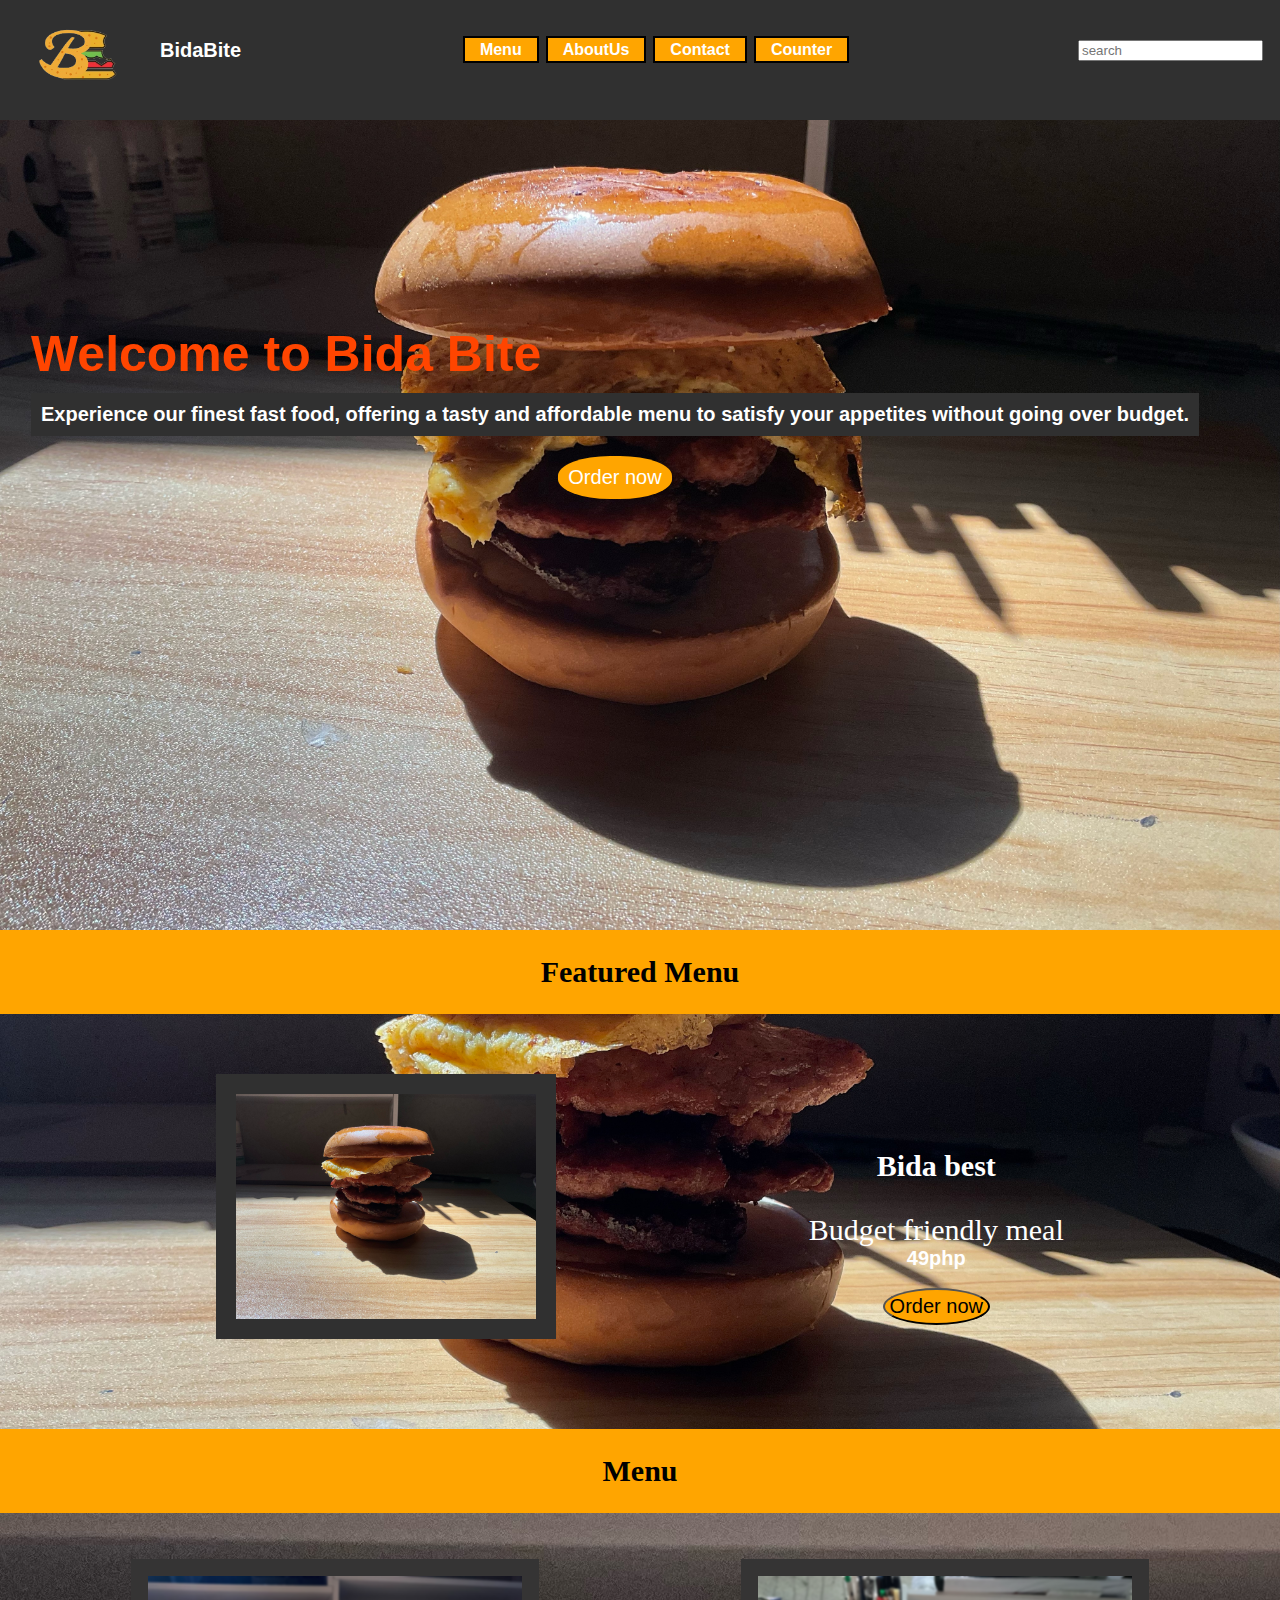
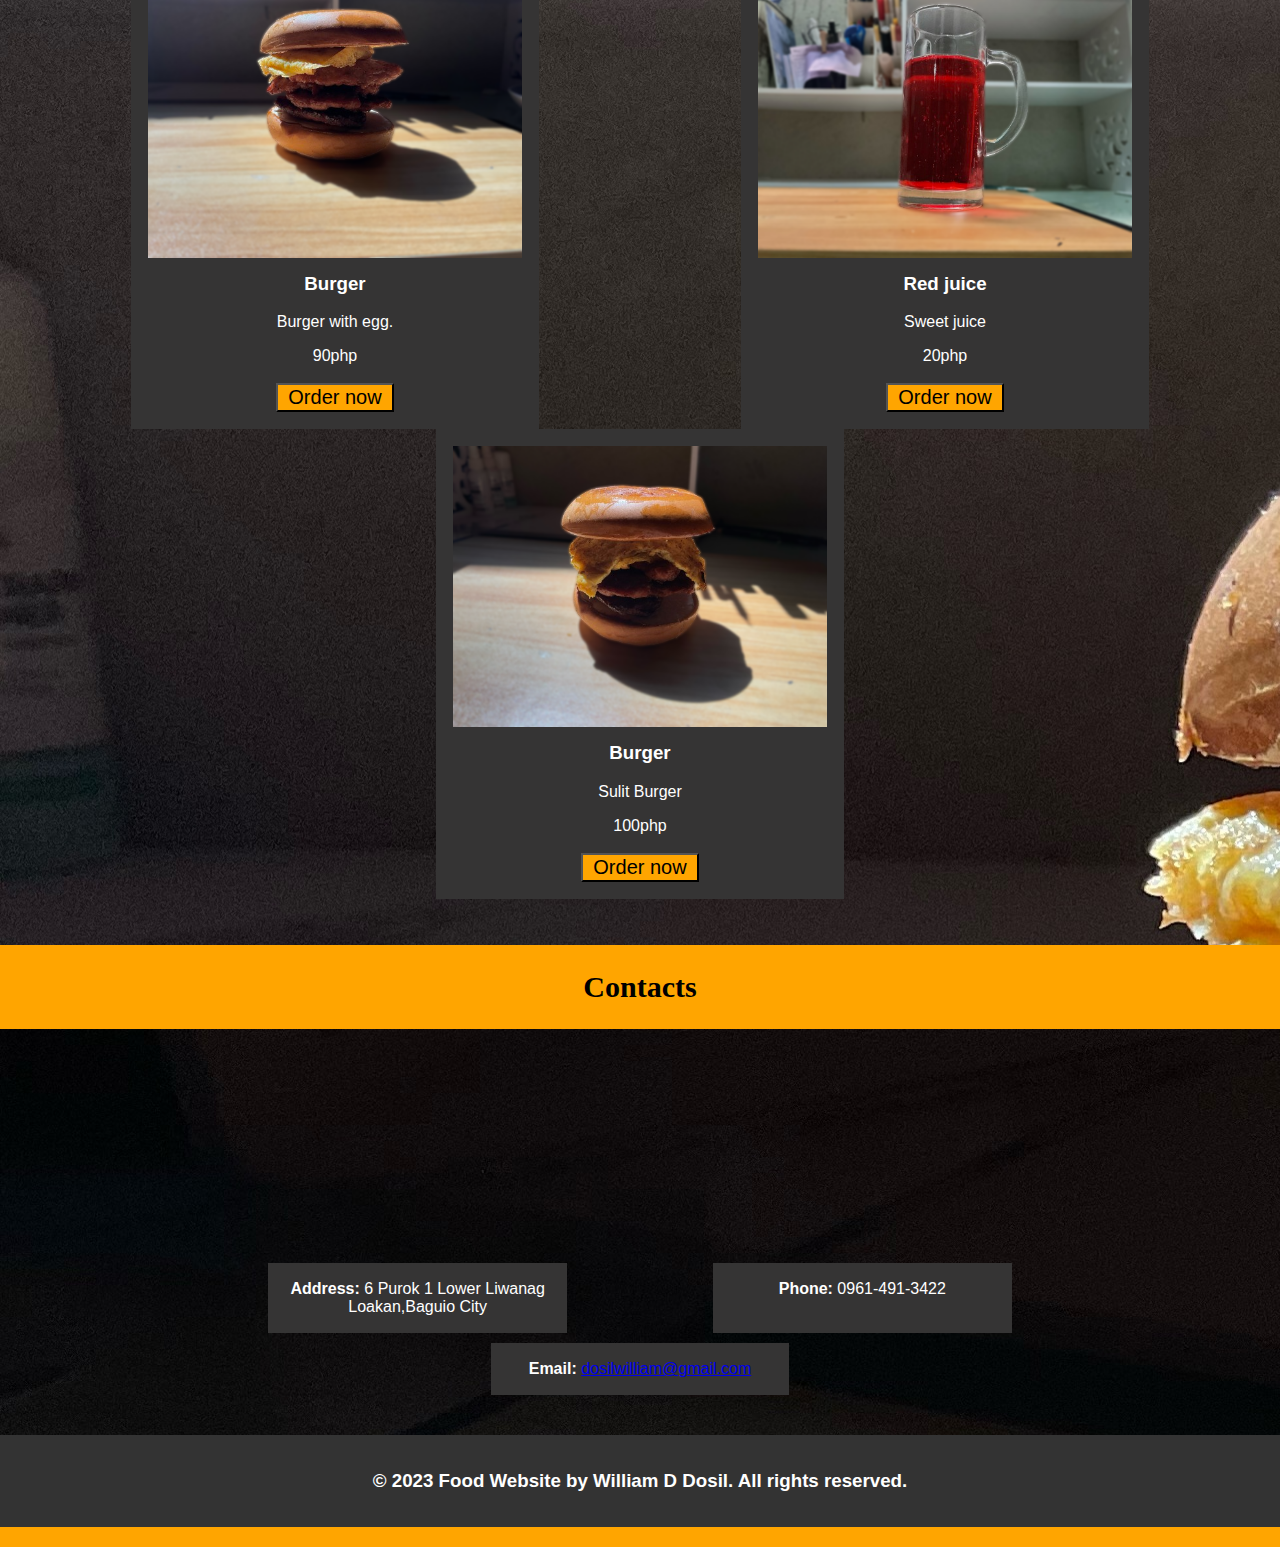
<file: index.html>
<!DOCTYPE html>
<html lang="en">
<head>
    <meta charset="UTF-8">
    <meta name="viewport" content="width=device-width, initial-scale=1.0">
    <link class="logo"  rel="icon" href="423599746_716395673896730_1529664709067650136_n-removebg-preview.png" type="image/icon type">
    <title>BidaBite</title>
    <link rel="stylesheet" href="web.css">
</head>
<body>
    <header>
        <div class="logo-container">
            <img src="423599746_716395673896730_1529664709067650136_n-removebg-preview.png" alt="Food Website Logo" width="150" height="50">
            <h1>BidaBite</h1>
        </div>
        <nav>
            <ul>

                <li><a href="#eto"><b>Menu</b></a></li>
                <li><a href="about.html"><b>AboutUs</b></a></li>
                <li><a href="#contact"><b>Contact</b></a></li>
                <li><a href="counter.html"><b>Counter</b></a></li>
            </ul>
        </nav>
        <nav>
            <ul>
                <li><input type="placeholder"  class="place" name="search" placeholder="search"></li>
            </ul>
        </nav>
    </header>
    <section class="hatdog">
        <div class="container">
            <div class="text-column">
                <h1>Welcome to Bida Bite</h1>
                <p><b>Experience our finest fast food, offering a tasty and affordable menu to satisfy your appetites without going over budget.</b></p>
                <a href="#eto" class="button"><button>Order now</button></a>
            </div>
        </div>
    </section>
    <section class="space" id="eto">
        <h1>Featured Menu</h1>
    </section>
    <section class="featured-menu">
        <div class="container">
          <div class="menu-item">
            <img src="image4.jpeg" alt="Featured Menu 1">
            <div class="menu-description">
              <h3>Bida best</h3>
              <p>Budget friendly meal</p>
              <span>49php</span><br><br>
              <a href="counter.html" class="button"><button>Order now</button></a>
      </section>
      <section class="space">
        <h1>Menu</h1>
    </section>
        <section class="menu" id="menu">
            <ul>
                <li>
                    <img src="image0__1_-removebg-preview (1).png" alt="Food Menu" class="menu-image">
                    <h3>Burger</h3>
                    <p>Burger with egg.</p>
                    <span>90php</span><br><br>
                    <a href="counter.html" class="button"><button>Order now</button></a>
                </li>
                <li>
                    <img src="image1__2_-removebg-preview (1).png" alt="Food Menu" class="menu-image">
                    <h3>Red juice</h3>
                    <p>Sweet juice</p>
                    <span>20php</span><br><br>
                    <a href="counter.html" class="button"><button>Order now</button></a>
                </li>
                <li>
                    <img src="image1__1_-removebg-preview (1).png" alt="Food Menu" class="menu-image">
                    <h3>Burger</h3>
                    <p>Sulit Burger</p>
                    <span>100php</span><br><br>
                    <a href="counter.html" class="button"><button>Order now</button></a>
                </li>
            </ul>
        </section>
        <section class="space">
            <h1>Contacts</h1>
        </section>
        <section class="contact"  id="contact">
        <div class="contacts-location">
            <div class="container">
                <div class="map-container">
                    
                    <iframe src="https://www.google.com/maps/embed?pb=!1m18!1m12!1m3!1d569.0210113888337!2d120.60766856663344!3d16.378962549179764!2m3!1f0!2f0!3f0!3m2!1i1024!2i768!4f13.1!3m3!1m2!1s0x3391a148aa9177af%3A0xaae62754559733e8!2sT.B.B%20Aggregates!5e0!3m2!1sen!2sus!4v1712750616831!5m2!1sen!2sus" width="auto" height="auto" style="border:0;"></iframe>
                </div>
                <div class="contact-info">
                    <ul>
                        <li><strong>Address:</strong> 6 Purok 1 Lower Liwanag Loakan,Baguio City</li>
                        <li><strong>Phone:</strong> 0961-491-3422</li>
                        <li><strong>Email:</strong> <a href="mailto:info@bbidabite.com">dosilwilliam@gmail.com</a></li>
                    </ul>
                </div>
                </div>
            </div>
        </section>
    <footer>
        <h3>&copy; 2023 Food Website by William D Dosil. All rights reserved.</h3>
    </footer>
</body>
</html>
</file>
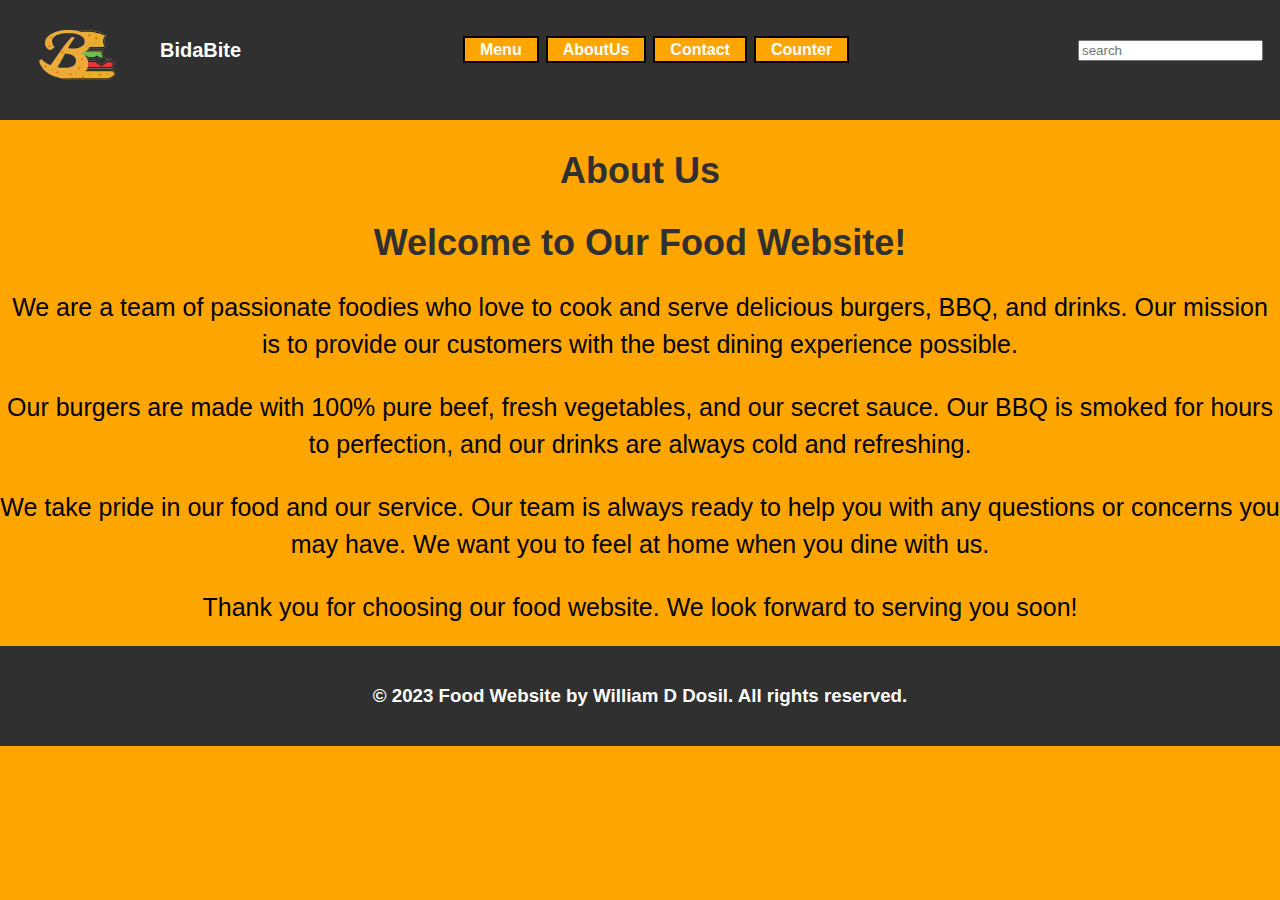
<file: about.html>
<!DOCTYPE html>
<html>
  <head>
    <meta charset="utf-8">
    <meta name="viewport" content="width=device-width, initial-scale=1.0">
    <link rel="stylesheet" href="423599746_716395673896730_1529664709067650136_n-removebg-preview.png" type="image/icon type">
    <title>BidaBite</title>
    <link rel="stylesheet" href="about.css">
  </head>
  <body>
    <header>
      <div class="logo-container">
          <img src="423599746_716395673896730_1529664709067650136_n-removebg-preview.png" alt="Food Website Logo" width="150" height="50">
          <h1>BidaBite</h1>
      </div>
      <nav>
          <ul>
  
            <li><a href="index.html"><b>Menu</b></a></li>
            <li><a href="about.html"><b>AboutUs</b></a></li>
            <li><a href="index.html"><b>Contact</b></a></li>
            <li><a href="counter.html"><b>Counter</b></a></li>
          </ul>
      </nav>
      <nav>
          <ul>
              <li><input type="placeholder"  class="place" name="search" placeholder="search"></li>
          </ul>
      </nav>
  </header>
      <h2>About Us</h2>
      <h2>Welcome to Our Food Website!</h2>
      <p>We are a team of passionate foodies who love to cook and serve delicious burgers, BBQ, and drinks. Our mission is to provide our customers with the best dining experience possible.</p>
      <p>Our burgers are made with 100% pure beef, fresh vegetables, and our secret sauce. Our BBQ is smoked for hours to perfection, and our drinks are always cold and refreshing.</p>
      <p>We take pride in our food and our service. Our team is always ready to help you with any questions or concerns you may have. We want you to feel at home when you dine with us.</p>
      <p>Thank you for choosing our food website. We look forward to serving you soon!</p>
    <footer>
      <h3>&copy; 2023 Food Website by William D Dosil. All rights reserved.</h3>
    </footer>
  </body>
</html>
</file>
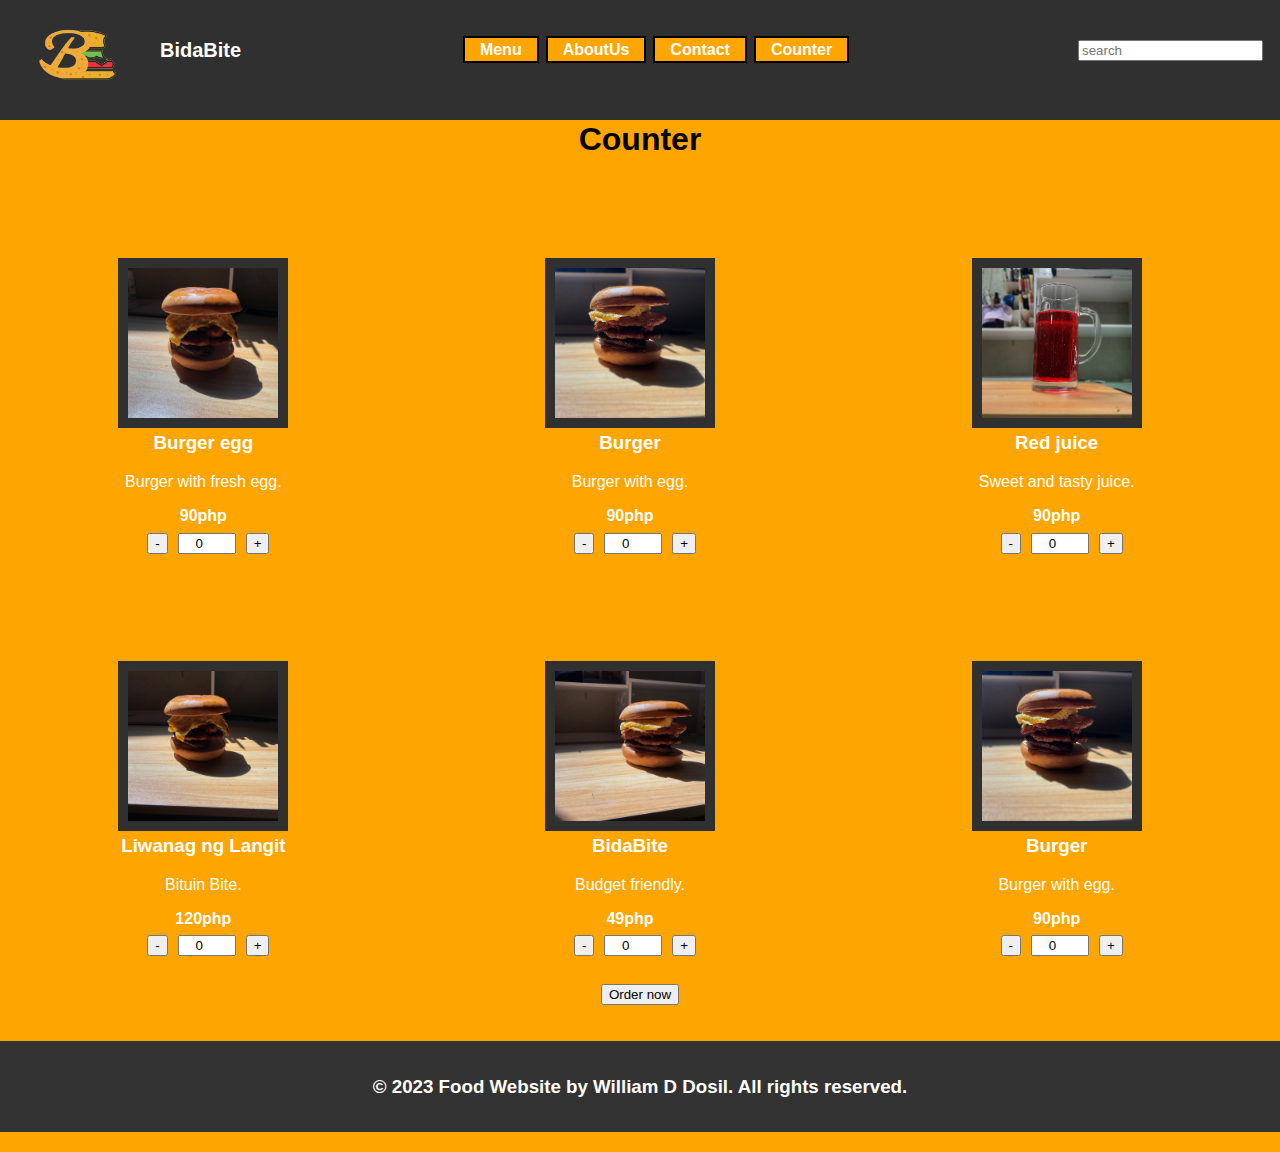
<file: counter.html>
<!DOCTYPE html>
<html lang="en">
<head>
  <meta charset="UTF-8">
  <meta name="viewport" content="width=device-width, initial-scale=1.0">
  <link rel="stylesheet" href="423599746_716395673896730_1529664709067650136_n-removebg-preview.png" type="image/icon type">
  <link rel="stylesheet" href="counter.css">
  <title>BidaBite</title>
</head>
<body>
    <header>
      <div class="logo-container">
          <img src="423599746_716395673896730_1529664709067650136_n-removebg-preview.png" alt="Food Website Logo" width="150" height="50">
          <h1>BidaBite</h1>
      </div>
      <nav>
          <ul>
  
            <li><a href="index.html"><b>Menu</b></a></li>
            <li><a href="about.html"><b>AboutUs</b></a></li>
            <li><a href="index.html"><b>Contact</b></a></li>
            <li><a href="counter.html"><b>Counter</b></a></li>
          </ul>
      </nav>
      <nav>
          <ul>
              <li><input type="placeholder"  class="place" name="search" placeholder="search"></li>
          </ul>
      </nav>
  </header>
  
  <h1 style="text-align: center;">Counter</h1>
  
  <div class="order-counter">
    <div class="product-details">
      <img src="image0 (2).jpeg" alt="Burger" class="product-image">
      <div>
        <h3 class="product-name">Burger egg</h3>
        <p class="product-description">Burger with fresh egg.</p>
        <span class="product-price">90php</span>
        <div class="quantity-counter">
          <button class="minus-btn">-</button>
          <input type="number" value="0" class="quantity-input">
          <button class="plus-btn">+</button><br><br>
        </div>
      </div>
    </div>
    <div class="product-details">
      <img src="image0__1_-removebg-preview (1).png" alt="Burger" class="product-image">
      <div>
        <h3 class="product-name">Burger</h3>
        <p class="product-description">Burger with egg.</p>
        <span class="product-price">90php</span>
        <div class="quantity-counter">
          <button class="minus-btn">-</button>
          <input type="number" value="0" class="quantity-input">
          <button class="plus-btn">+</button><br><br>
        </div>
      </div>
    </div>
    <div class="product-details">
      <img src="image1__2_-removebg-preview (1).png" alt="Burger" class="product-image">
      <div>
        <h3 class="product-name">Red juice</h3>
        <p class="product-description">Sweet and tasty juice.</p>
        <span class="product-price">90php</span>
        <div class="quantity-counter">
          <button class="minus-btn">-</button>
          <input type="number" value="0" class="quantity-input">
          <button class="plus-btn">+</button><br><br>
        </div>
      </div>
    </div>
  </div>
  <div class="order-counter">
    <div class="product-details">
      <img src="image0.jpeg" alt="Burger" class="product-image">
      <div>
        <h3 class="product-name">Liwanag ng Langit</h3>
        <p class="product-description">Bituin Bite.</p>
        <span class="product-price">120php</span>
        <div class="quantity-counter">
          <button class="minus-btn">-</button>
          <input type="number" value="0" class="quantity-input">
          <button class="plus-btn">+</button><br><br>
        </div>
      </div>
    </div>
    <div class="product-details">
      <img src="image2.jpeg" alt="Burger" class="product-image">
      <div>
        <h3 class="product-name">BidaBite</h3>
        <p class="product-description">Budget friendly.</p>
        <span class="product-price">49php</span>
        <div class="quantity-counter">
          <button class="minus-btn">-</button>
          <input type="number" value="0" class="quantity-input">
          <button class="plus-btn">+</button><br><br>
        </div>
      </div>
    </div>
    <div class="product-details">
      <img src="image0__1_-removebg-preview (1).png" alt="Burger" class="product-image">
      <div>
        <h3 class="product-name">Burger</h3>
        <p class="product-description">Burger with egg.</p>
        <span class="product-price">90php</span>
        <div class="quantity-counter">
          <button class="minus-btn">-</button>
          <input type="number" value="0" class="quantity-input">
          <button class="plus-btn">+</button><br><br>
        </div>
      </div>
    </div>
  </div>
  
  
  <button class="order-btn" style="display: block; margin: 0 auto;">Order now</button><br><br>
  
  <footer>
    <h3>&copy; 2023 Food Website by William D Dosil. All rights reserved.</h3>
  </footer>

  <script>
    const minusBtns = document.querySelectorAll('.minus-btn');
    const plusBtns = document.querySelectorAll('.plus-btn');
    const quantityInputs = document.querySelectorAll('.quantity-input');
    const orderBtn = document.querySelector('.order-btn');

    orderBtn.addEventListener('click', () => {
      let orderDetails = '';

      document.querySelectorAll('.product-details').forEach((product, index) => {
        const productName = product.querySelector('.product-name').textContent;
        const quantity = parseInt(quantityInputs[index].value);
        const productPrice = parseInt(product.querySelector('.product-price').textContent);

        if (quantity > 0) {
          orderDetails += `- ${productName} x ${quantity}\n`;
        }
      });

      orderDetails += `Total Price: ${calculateTotalPrice()}php`;

      window.location.href = `mailto:dosilwilliam@gmail.com?subject=Combined Order%20from%20BidaBite&body=${encodeURIComponent(orderDetails)}`;
    });

    function calculateTotalPrice() {
      let totalPrice = 0;
      document.querySelectorAll('.product-details').forEach((product, index) => {
        const quantity = parseInt(quantityInputs[index].value);
        const productPrice = parseInt(product.querySelector('.product-price').textContent);
        totalPrice += quantity * productPrice;
      });
      return totalPrice;
    }

    minusBtns.forEach((btn, index) => {
      btn.addEventListener('click', () => {
        if (quantityInputs[index].value > 1) {
          quantityInputs[index].value = parseInt(quantityInputs[index].value) - 1;
        }
      });
    });

    plusBtns.forEach((btn, index) => {
      btn.addEventListener('click', () => {
        quantityInputs[index].value = parseInt(quantityInputs[index].value) + 1;
      });
    });
  </script>
</body>
</html>
</file>
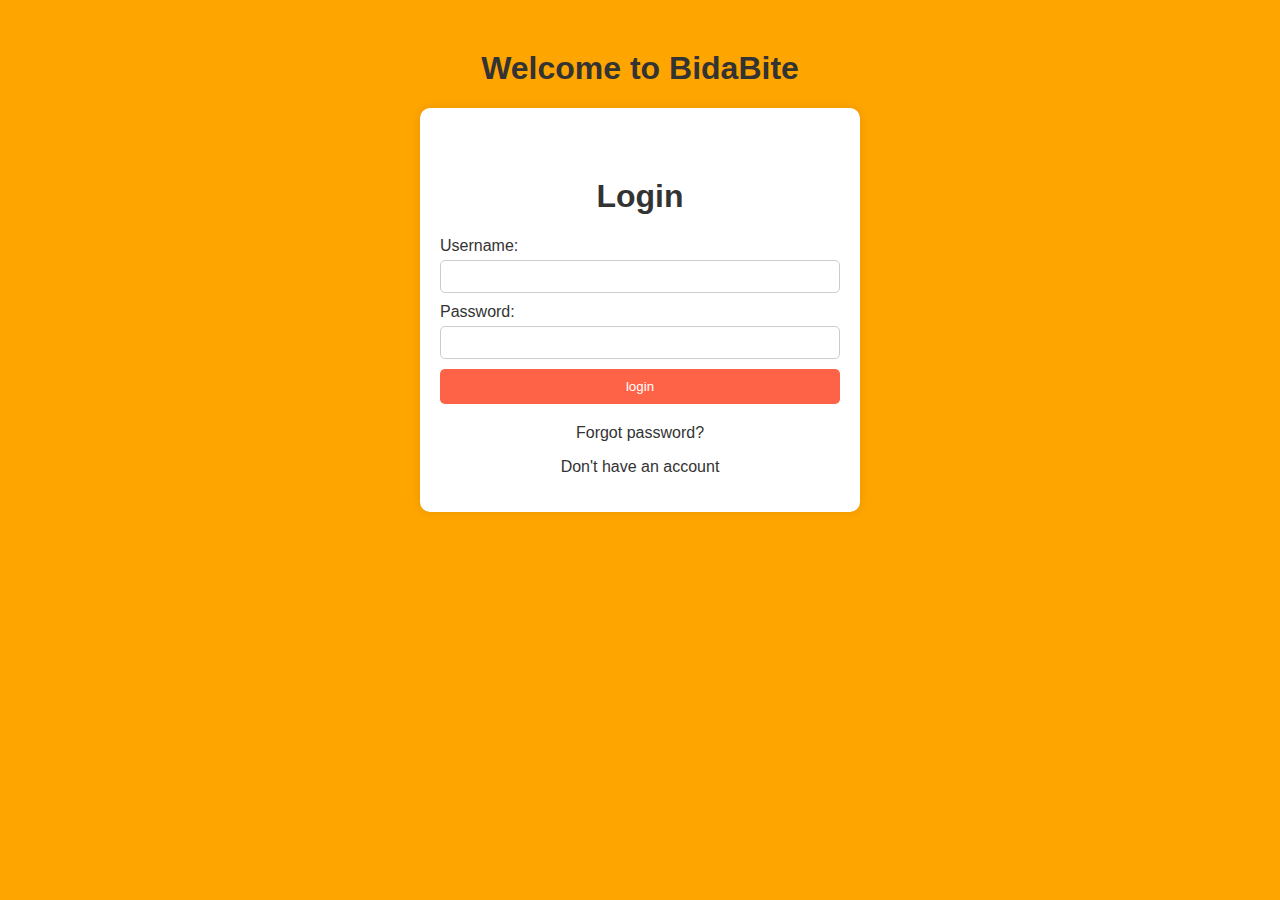
<file: login.html>
<html lang="en">
<head>
    <meta charset="UTF-8">
    <meta name="viewport" content="width=device-width, initial-scale=1.0">
    <link class="logo" rel="icon" href="423599746_716395673896730_1529664709067650136_n-removebg-preview.png" type="icon type">
    <title>BidaBite Login page</title>
    <link rel="stylesheet" href="login.css">
</head>
<body>
    <h1>Welcome to BidaBite</h1>
    <div class="login-container">
        <h1>Login</h1>
        <form id="login-form">
          <label for="username">Username:</label>
          <input type="text" id="username" name="username">
          <label for="password">Password:</label>
          <input type="password" id="password" name="password">
          <button type="submit"><a class="button" href="index.html">login</a></button>
        </form>
        <form>
            <a class="hi" href="#"><p>Forgot password?</p></a>
            <a class="hii" href="#" id="create-account-link"><p>Don't have an account</p></a>
        </form>
        <div id="create-account-form" style="display: none;">
            <h2>Create Account</h2>
            <form id="registration-form">
                <label for="new-username">New Username:</label>
                <input type="text" id="new-username" name="new-username">
                <label for="new-password">New Password:</label>
                <input type="password" id="new-password" name="new-password">
                <button type="submit">Create Account</button>
            </form>
        </div>
    </div>

    <script>
        // Check if user is already registered
        const isUserRegistered = localStorage.getItem('registered');
        if (isUserRegistered) {
            document.getElementById('create-account-form').style.display = 'none';
        }

        // Login form submission
        const loginForm = document.getElementById('login-form');
        loginForm.addEventListener('submit', (event) => {
            event.preventDefault();
            const username = document.getElementById('username').value;
            const password = document.getElementById('password').value;
            // Implement your login logic here
            if (isUserRegistered && username === 'user' && password === 'password') {
                // Successful login, redirect to the web page
                window.location.href = 'web.html';
            }
        });

        // Account creation form submission
        const registrationForm = document.getElementById('registration-form');
        registrationForm.addEventListener('submit', (event) => {
            event.preventDefault();
            const newUsername = document.getElementById('new-username').value;
            const newPassword = document.getElementById('new-password').value;
            // Implement your account creation logic here
            console.log('Creating account with:', newUsername, newPassword);
            alert('Account created successfully!');
            localStorage.setItem('registered', 'true');
            document.getElementById('create-account-form').style.display = 'none';
            registrationForm.reset(); // Reset the form after account creation
        });

        // Create account link click
        const createAccountLink = document.getElementById('create-account-link');
        createAccountLink.addEventListener('click', () => {
            document.getElementById('create-account-form').style.display = 'block';
        });
    </script>
</body>
</html>
</file>
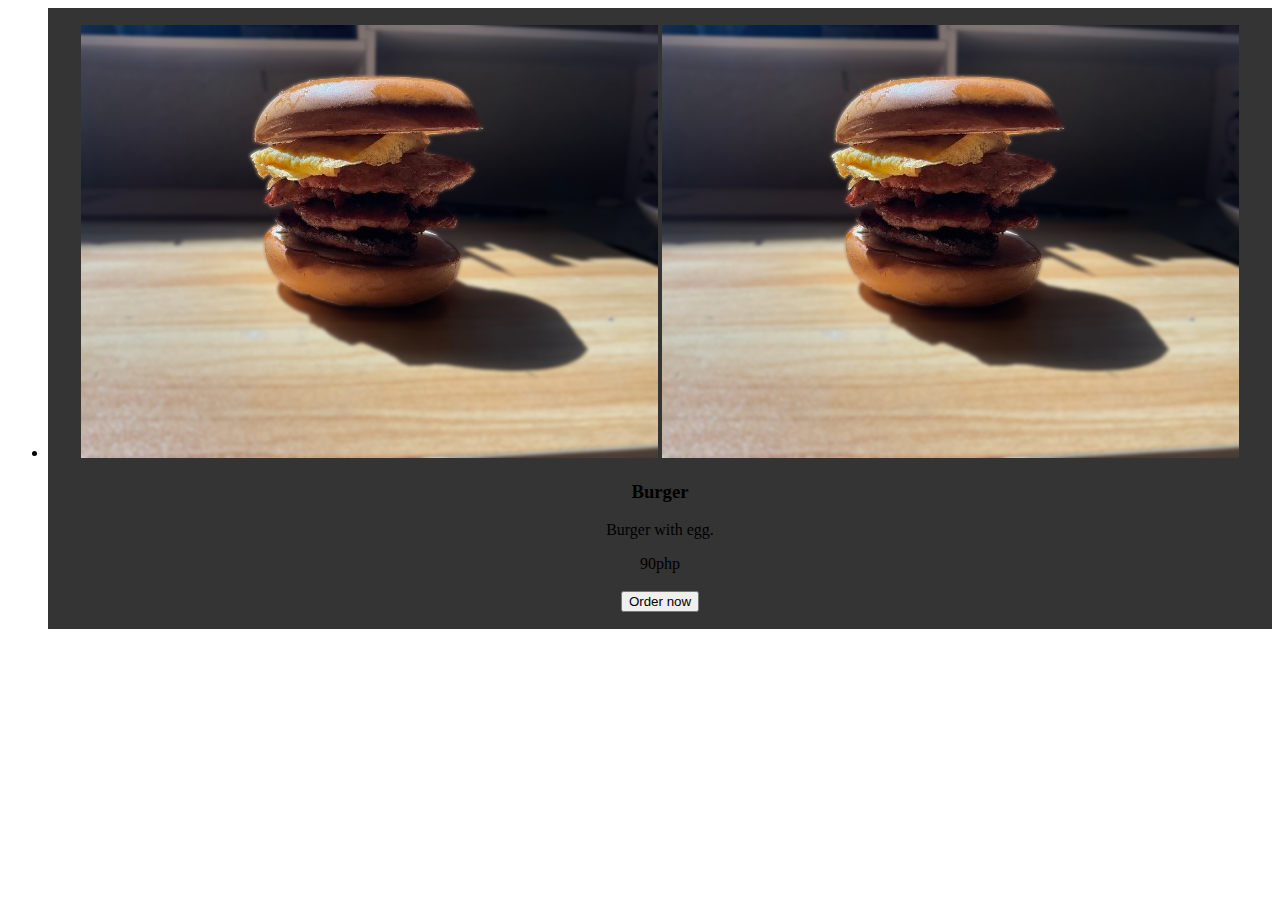
<file: try.html>
<html lang="en">
<head>
    <meta charset="UTF-8">
    <meta name="viewport" content="width=device-width, initial-scale=1.0">
    <title>Document</title>
    <link rel="stylesheet" href="try.css">
</head>
<body>
    <section class="menu" id="menu">
        <ul>
            <li>
                <img src="image0__1_-removebg-preview (1).png" alt="Food Menu" class="menu-image">
                <img src="image0__1_-removebg-preview (1).png" alt="Food Menu" class="menu-image">
                <h3>Burger</h3>
                <p>Burger with egg.</p>
                <span>90php</span><br><br>
                <a href="counter.html" class="button"><button>Order now</button></a>
            </li>
            </section>
</body>
</html>
</file>
<file: web.css>
body {
    font-family: Arial, sans-serif;
    margin: 0;
    padding: 0;
    background-color: orange;
  }
  header {
    background-color:#303030;
    color: white;
    padding: 10px;
    display: flex;
    justify-content: space-between;
    align-items: center;
    margin-top: -20px;
  }
  
  header h1{
    font-size: 20px;
    flex-basis: 100%;
  }
  @media screen and (max-width: 768px) {
    header {
        flex-direction: column;
    }
  
    header img {
        margin: 0 auto;
        margin-bottom: 5px;
    }
  
    nav {   
        margin-top: 5px;
    }
  
    section ul li {
        flex-basis: 100%;
    }
  
    .order-counter {
        flex-direction: column;
        align-items: center;
    }
  
    .product-image {
        margin-right: 0;
        margin-bottom: 20px;
    }
  }
  header img {
    height: 100%;
    margin-bottom: -20px;
    margin-top: -10px;
  }
  /*responsiveness nav header*/
  nav ul {
    background-color: #303030;
    display: flex;
    justify-content: space-around;
    list-style-type: none;
    padding: 0;
    margin-right:auto;
  }
  
  nav ul li a {
    color: orangered;
    text-decoration: none;
    padding: 10px;
    text-align: center;
  }
  nav ul {
    list-style-type: none;
  }
  
  nav ul li {
    align-items: center;
    margin-right: 7px;
  }
  
  nav ul li a {
    padding: 3px 15px;
    text-decoration: none;
    background-color: orange;
    color: white;
    border: 2px solid black;
  }
  
  nav ul li a:hover, nav ul li a:focus {
    color: black;
    background-color: white;
    font-weight: bold;
  }
  
  .logo-container {
    display: flex;
    align-items: center;
  }
  section {
    padding: 30px;
    margin-left: auto;
  }
.hatdog {
    background-image: url();
    background-image: url("image0 (2).jpeg");
    background-size: cover;
    background-position: center;
    height: 750px;
    display: flex;
    justify-content: center;
    align-items: center;
    text-align: center;
    background-color: orangered;
  }
.hatdog .container {
    display: flex;
    align-items: center;
    max-width: auto;
    margin: 0 auto;
}

.hatdog .text-column {
    margin-right: 50px;
}

.hatdog .text-column h1 {
    font-size: 50px;
    margin-bottom: 10px;
    text-align: left;
    max-width: auto;
    margin-top: -200px;
    padding-left: auto;
    color: orangered;
    padding-bottom: 10px;
}

.hatdog .text-column p {
    font-size: 20px;
    margin-bottom: 10px;
    text-align: left;
    max-width: auto;
    max-height: auto;
    margin-top: -10px;
    padding: 20px 20px 20px 20px;
    color: rgb(255, 255, 255);   
    text-align: justify;
    padding: 10px;
    background-color: #303030;
}

.hatdog button{
    background-color: orange;
    padding: 10px 10px 10px 10px;
    border-radius: 46%;
    font-size: 20px;
    margin-top: 10px;
    align-items: center;
    color: white;
    border: orange;
}
.hatdog button:hover {
    background-color: orangered;
    border: orangered;
    color: #303030;
}
/*responsiveness  sa hatdog sectiopn*/
@media screen and (max-width: 100%) {
    .hatdog {
        height: auto;
    }

    .hatdog .text-column {
        margin-right: 0;
        margin-bottom: 2rem;
    }

    .hatdog .text-column h1 {
        font-size: 2.5rem;
    }

    .hatdog .text-column p {
        font-size: 1.3rem;
    }

    .hatdog .image-column {
        margin-top: 2rem;
    }
}
.space {
    background-color: orange;
    padding: 5px;
}
.space h1 {
    text-align: center;
    font-size: 30px;
    font-family: 'Franklin Gothic Medium';
}

.featured-menu {
    background-image: url("image0 (1).jpeg");
    background-size: cover;
    background-position: center;
    padding: 60px 0;
}

.featured-menu .container {
    max-width: 1100px;
    margin: 0 auto;
    text-align: center;
}


.featured-menu .menu-item {
    display: flex;
    justify-content: space-around;
    align-items: center;
    flex-wrap: wrap;
}

.featured-menu .menu-item img {
    width: 300px;
    margin-bottom: 30px;
    padding: 20px;
    background-color: #303030;
}

.featured-menu .menu-description h3 {
    font-size: 30px;
    font-family: 'Franklin Gothic Medium';
    margin-bottom: 0;
    color: white;
}

.featured-menu .menu-description p {
    font-size: 30px;
    font-family: 'Franklin Gothic Medium';
    margin-bottom: 0;
    color: white;
}

.featured-menu .menu-description span {
    font-size: 20px;
    color: white;
    font-weight: bold;
}
.featured-menu button{
    padding: 5px 5px 5px 5px;
    font-size: 20px;
    background-color: orange;
    border-radius: 50%;
    cursor: pointer;
}
.featured-menu button:hover{
    color: white;
}

/*responsiveness sa featured menu section*/
@media screen and (max-width: 100%) {
    .featured-menu .menu-item {
        flex-direction: column;
    }

    .featured-menu .menu-description {
        margin-top: 30;
    }
}
.space1 {
    background-color: orange;
    padding: 10px;
}
.space1 h1{
    color: black;
    font-size: 30px;
    text-align: center;
    font-family:'Franklin Gothic Medium' ;
}

.menu-image {
    display: block;
    margin: 0 auto;
    width: 100%;
    max-width: 600px;
    margin-bottom: 15px;

}
.menu {
    background-image: url("image4.jpeg");
}
.menu ul{
    color: white;
}
.menu button{
    background-color: orange;
    padding-left: 10px;
    padding-right: 10px;
    font-size: 20px;
    cursor: pointer;
}
section ul {
    list-style-type: none;
    padding: 0;
    display: flex;
    justify-content: space-around;
    flex-wrap: wrap;
}

section ul li {
    background-color:#353434;
    border: 1px solid #353434;
    padding: 1rem;
    flex-basis: calc(33.333% - 2rem);
    text-align: center;
}

section ul li h3 {
    margin-top: 0;
}
.contact {
    background-image: url("image3 (1).jpeg");
}

.contacts-location {
    display: flex;
    justify-content: center;
}

.contact-details {
    display: flex;
    flex-wrap: wrap;
    justify-content: space-between;
    width: 80%;
}

.map-container {
    flex: 1;
    margin-right: 2rem;
}

.contact-info {
    flex: 1;
    color: white;
}

.map-container iframe {
    width: 100%;
    height: 200px;
}

.contact-info ul {
    list-style-type: none;
    padding: 0;
    margin: 0;
}

.contact-info li {
    margin-bottom: 10px;
}

@media screen and (max-width: 768px) {
    .contact-details {
        flex-direction: column;
    }

    .map-container,
    .contact-info {
        width: 100%;
        margin-right: 0;
    }

    .map-container {
        margin-bottom: 2rem;
    }
}
footer {
    background-color: #333;
    color: white;
    padding: 1rem;
    text-align: center;
}
</file>
<file: about.css>
body {
  font-family: Arial, sans-serif;
  margin: 0;
  padding: 0;
  background-color: orange;
}
header {
  background-color:#303030;
  color: white;
  padding: 10px;
  display: flex;
  justify-content: space-between;
  align-items: center;
  margin-top: -20px;
}

header h1{
  font-size: 20px;
  flex-basis: 100%;
}
@media screen and (max-width: 768px) {
  header {
      flex-direction: column;
  }

  header img {
      margin: 0 auto;
      margin-bottom: 5px;
  }

  nav {
      margin-top: 5px;
  }

  section ul li {
      flex-basis: 100%;
  }

  .order-counter {
      flex-direction: column;
      align-items: center;
  }

  .product-image {
      margin-right: 0;
      margin-bottom: 20px;
  }
}
header img {
  height: 100%;
  margin-bottom: -20px;
  margin-top: -10px;
}
/*responsiveness nav header*/
nav ul {
  background-color: #303030;
  display: flex;
  justify-content: space-around;
  list-style-type: none;
  padding: 0;
  margin-right:auto;
}

nav ul li a {
  color: orangered;
  text-decoration: none;
  padding: 10px;
  text-align: center;
}
nav ul {
  list-style-type: none;
}

nav ul li {
  align-items: center;
  margin-right: 7px;
}

nav ul li a {
  padding: 3px 15px;
  text-decoration: none;
  background-color: orange;
  color: white;
  border: 2px solid black;
}

nav ul li a:hover, nav ul li a:focus {
  color: black;
  background-color: white;
  font-weight: bold;
}

.logo-container {
  display: flex;
  align-items: center;
}
section {
  padding: 30px;
  margin-left: auto;
}
  
  h2 {
    font-size: 36px;
    margin-bottom: 20px;
    color: #303030;
    text-align: center;
  }
  
  p {
    text-decoration: bold;
    font-size: 25px;
    line-height: 1.5;
    margin-bottom: 20px;
    color: black;
    text-align: center;
  }
  footer {
    background-color: #303030;
    color: white;
    padding: 20px;
    margin-left: -20px;
    margin-right: -20px;
    text-align: center;
  }
</file>
<file: counter.css>
body {
  font-family: Arial, sans-serif;
  margin: 0;
  padding: 0;
  background-color: orange;
}
header {
  background-color:#303030;
  color: white;
  padding: 10px;
  display: flex;
  justify-content: space-between;
  align-items: center;
  margin-top: -20px;
  margin-bottom: -20px;
}

header h1{
  font-size: 20px;
  flex-basis: 100%;
}
@media screen and (max-width: 768px) {
  header {
      flex-direction: column;
  }

  header img {
      margin: 0 auto;
      margin-bottom: 5px;
  }

  nav {
      margin-top: 5px;
  }

  section ul li {
      flex-basis: 100%;
  }

  .order-counter {
      flex-direction: column;
      align-items: center;
  }

  .product-image {
      margin-right: 0;
      margin-bottom: 20px;
  }
}
header img {
  height: 100%;
  margin-bottom: -20px;
  margin-top: -10px;
}
/*responsiveness nav header*/
nav ul {
  background-color: #303030;
  display: flex;
  justify-content: space-around;
  list-style-type: none;
  padding: 0;
  margin-right:auto;
}

nav ul li a {
  color: orangered;
  text-decoration: none;
  padding: 10px;
  text-align: center;
}
nav ul {
  list-style-type: none;
}

nav ul li {
  align-items: center;
  margin-right: 7px;
}

nav ul li a {
  padding: 3px 15px;
  text-decoration: none;
  background-color: orange;
  color: white;
  border: 2px solid black;
}

nav ul li a:hover, nav ul li a:focus {
  color: black;
  background-color: white;
  font-weight: bold;
}

.logo-container {
  display: flex;
  align-items: center;
}
section {
  padding: 30px;
  margin-left: auto;
}
h1{
  text-align: center;
}
.order-counter {
  margin-top: 100px;
  display: flex;
  flex-wrap: wrap;
  align-items: center; /* center flex items vertically */
  margin-bottom: 20px;
  text-align: center;
}

.product-image {
  width: 150px;
  height: 150px;
  object-fit: cover;
  padding: 10px;
  background-color: #303030;
}

.product-details {
  flex: 1;
  margin-right: 20px;
  color: white;
}

.product-name {
  margin-top: 0;
}

.product-price {
  font-weight: bold;
  margin-top: 10px;
  display: block;
}

.quantity-counter {
  display: flex;
  align-items: center;
  margin-right: 20px;
}

.quantity-input {
  width: 50px;
  text-align: center;
  margin: 0 10px;
}
footer {
  background-color: #333;
  color: white;
  padding: 1rem;
  text-align: center;
}
.quantity-counter {
  display: flex;
  justify-content: center; /* Horizontally center the content */
  align-items: center; /* Vertically center the content */
  margin-left: 30px;
}
</file>
<file: login.css>
/* login.css */

body {
  font-family: 'Arial', sans-serif;
  background-color: orange;
  margin: 0;
  padding: 0;
}

h1 {
  text-align: center;
  color: #333;
  margin-top: 50px;
}

.login-container {
  width: 400px;
  margin: 0 auto;
  background-color: #fff;
  padding: 20px;
  border-radius: 10px;
  box-shadow: 0 0 10px rgba(0, 0, 0, 0.1);
}

h1, h2 {
  text-align: center;
  color: #333;
}

form {
  margin-top: 20px;
}

label {
  display: block;
  margin-bottom: 5px;
  color: #333;
}

input {
  width: 100%;
  padding: 8px;
  margin-bottom: 10px;
  border: 1px solid #ccc;
  border-radius: 5px;
}

button {
  width: 100%;
  padding: 10px;
  background-color: #ff6347;
  color: #fff;
  border: none;
  border-radius: 5px;
  cursor: pointer;
}

a {
  text-decoration: none;
  color: #333;
}

.button {
  color: #fff;
}

.hi, .hii {
  text-align: center;
}

#create-account-form {
  margin-top: 20px;
}
</file>
<file: try.css>
section ul li {
    background-color:#353434;
    border: 1px solid #353434;
    padding: 1rem;
    flex-basis: calc(33.333% - 2rem);
    text-align: center;
}
</file>
